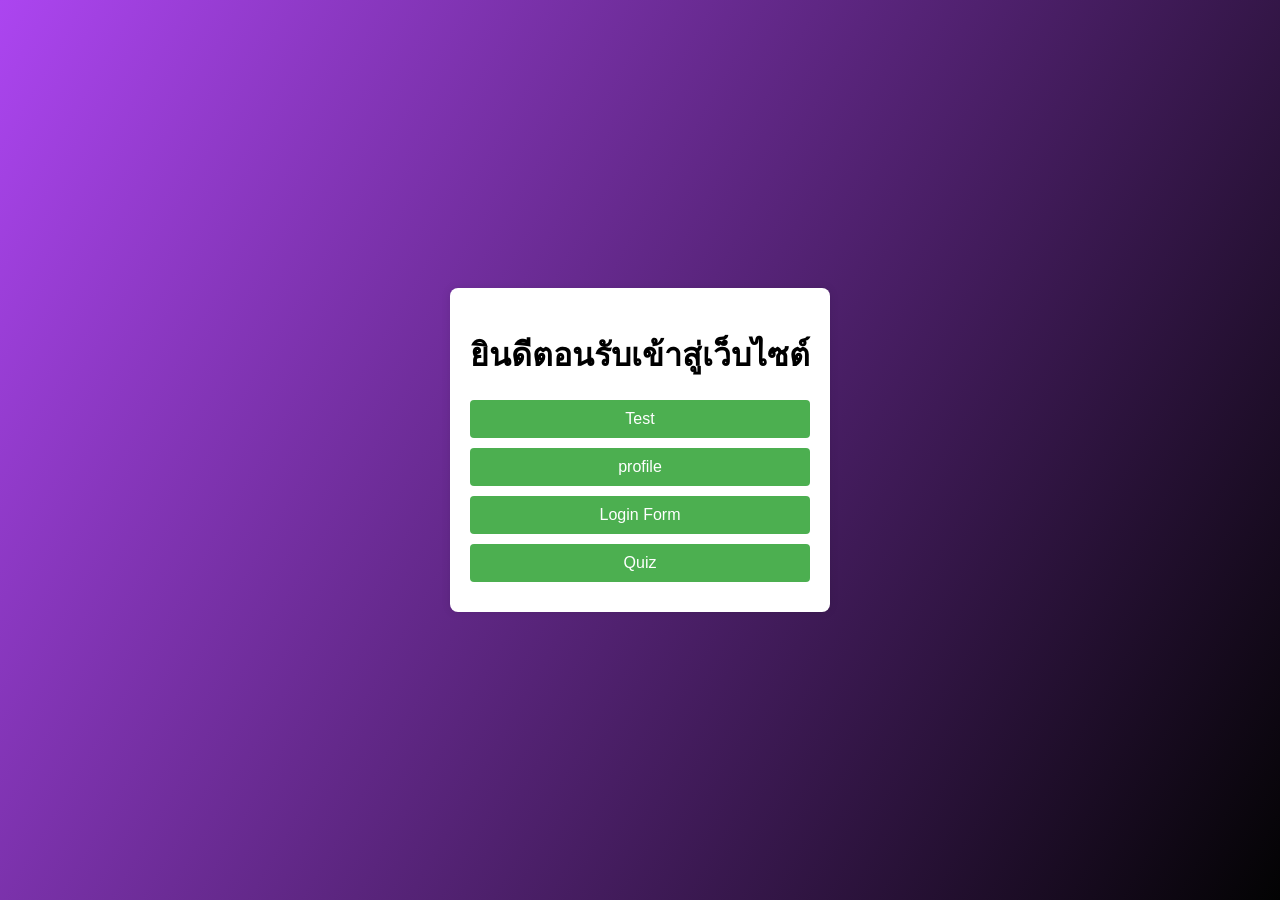
<file: Web-Programming/lab/static-web/index.html>
<!DOCTYPE html>
<html lang="en">
<head>
    <meta charset="UTF-8">
    <meta name="viewport" content="width=device-width, initial-scale=1.0">
    <link rel="stylesheet" href="style.css">
    <title>Homepage</title>
</head>
<body>
    <div class="container">
        <h1>ยินดีตอนรับเข้าสู่เว็บไซต์</h1>
        <a href="test.html">Test</a>
        <a href="profile.html">profile</a>
        <a href="login.html">Login Form</a>
        <a href="quiz.html">Quiz</a>

    </div>
</body>
</html>
</file>
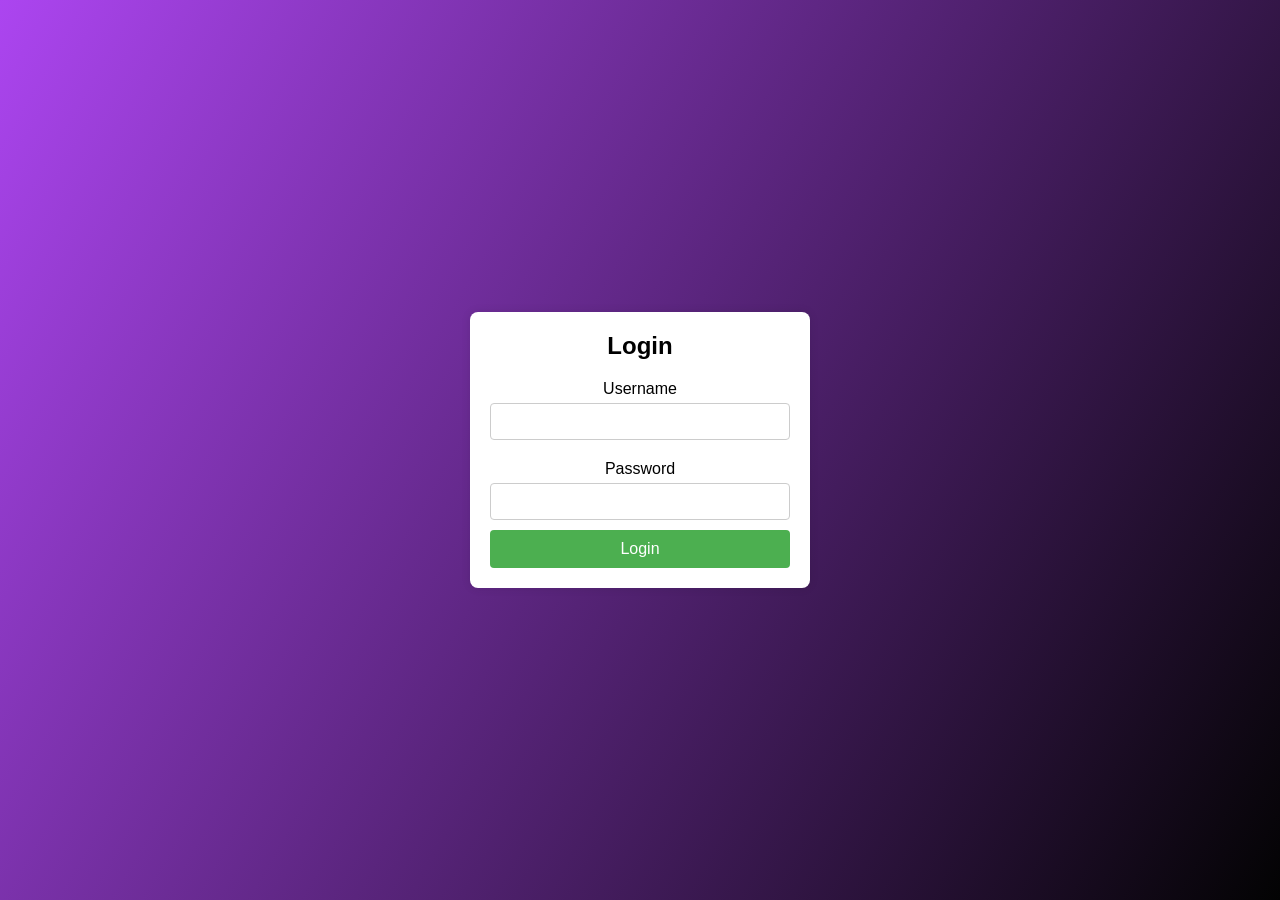
<file: Web-Programming/lab/static-web/login.html>
<!DOCTYPE html>
<html lang="en">
<head>
    <meta charset="UTF-8">
    <meta name="viewport" content="width=device-width, initial-scale=1.0">
    <title>Login Form</title>
    <link rel="stylesheet" href="style.css">
</head>
<body>
    <div class="login-container form-login">
        <h2>Login</h2>
        <form>
            <label for="username">Username</label>
            <input type="text" id="username" name="username" required>
            
            <label for="password">Password</label>
            <input type="password" id="password" name="password" required>
            
            <button type="submit">Login</button>
        </form>
    </div>
</body>
</html>
</file>
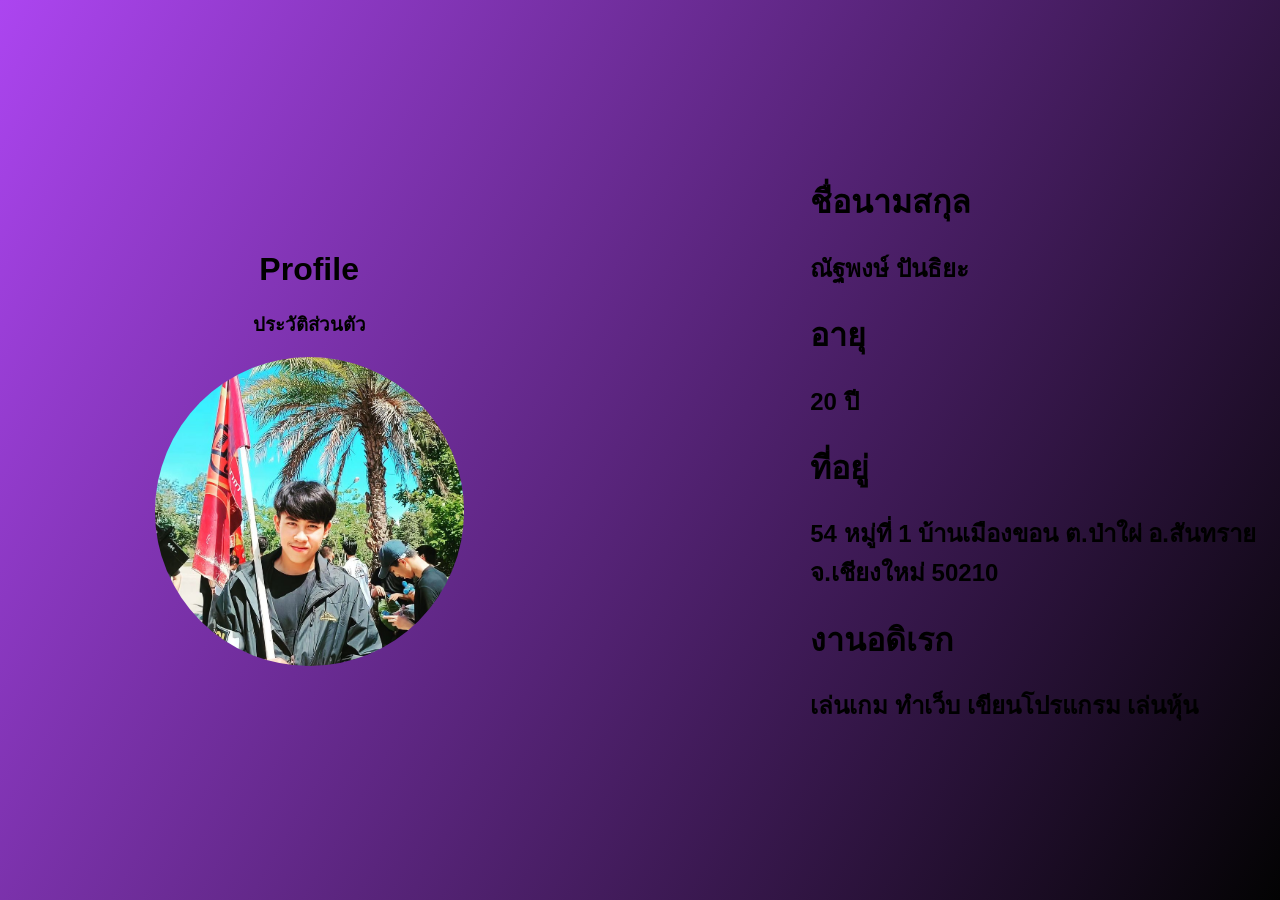
<file: Web-Programming/lab/static-web/profile.html>
<!DOCTYPE html>
<html lang="en">

<head>
    <meta charset="UTF-8">
    <meta name="viewport" content="width=device-width, initial-scale=1.0">
    <link rel="stylesheet" href="style.css">
    <title>Profile</title>
</head>

<body>
    <div class="head-contents">
        <h1>Profile</h1>
        <h3>ประวัติส่วนตัว</h3>
        <img class="resimg" src="asset/profile.jpg" alt="profile">
    </div>
    <div class="content-body">
        <h1>ชื่อนามสกุล</h1>
        <h2>ณัฐพงษ์ ปันธิยะ</h2>
        <h1>อายุ</h1>
        <h2>20 ปี</h2>
        <h1>ที่อยู่</h1>
        <h2>54 หมู่ที่ 1 บ้านเมืองขอน ต.ป่าใผ่ อ.สันทราย จ.เชียงใหม่ 50210</h2>
        <h1>งานอดิเรก</h1>
        <h2>เล่นเกม ทำเว็บ เขียนโปรแกรม เล่นหุ้น</h2>
    </div>

</body>

</html>
</file>
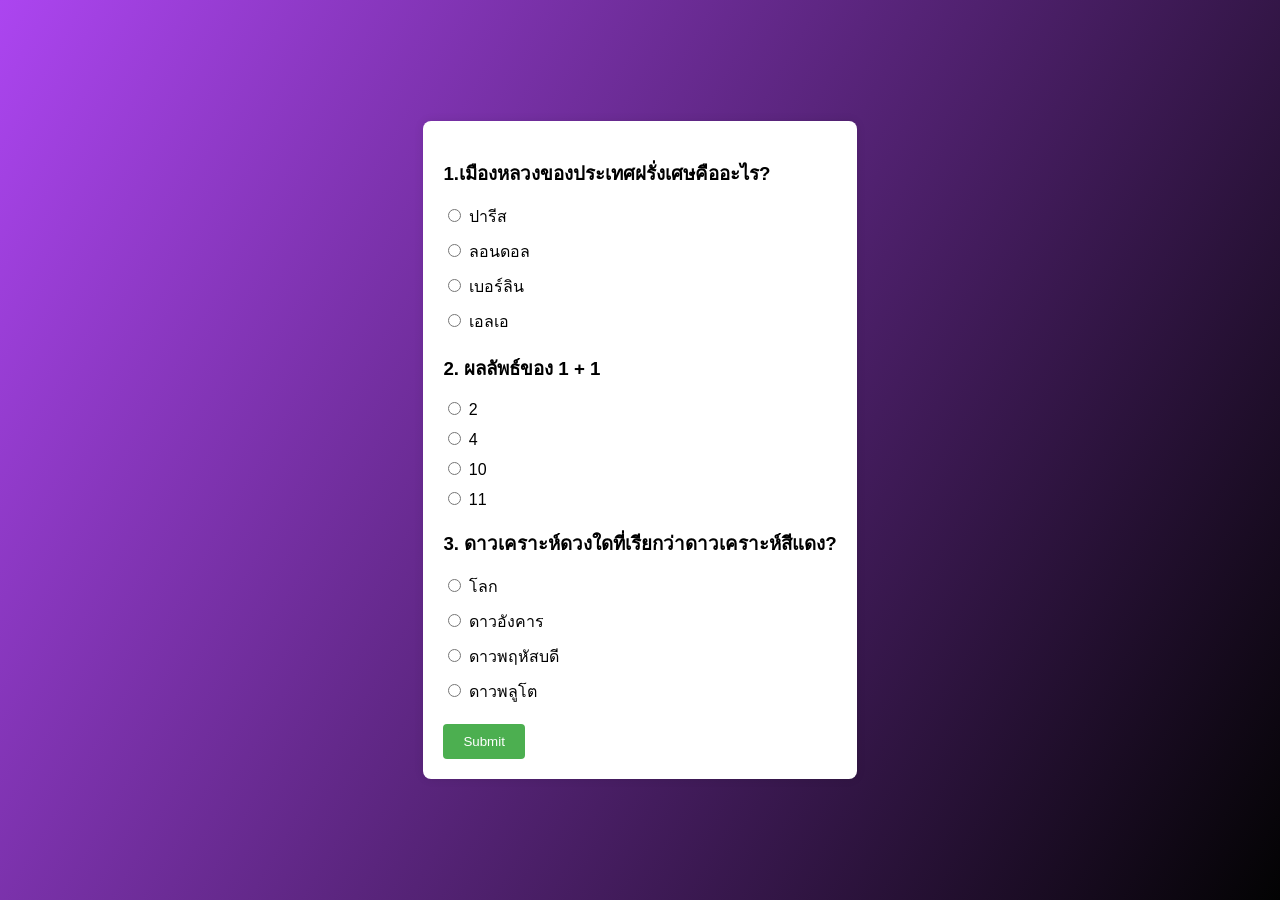
<file: Web-Programming/lab/static-web/quiz.html>
<!DOCTYPE html>
<html lang="en">

<head>
    <meta charset="UTF-8">
    <meta name="viewport" content="width=device-width, initial-scale=1.0">
    <link rel="stylesheet" href="style.css">
    <title>Quiz</title>
</head>

<body>
    <div class="quiz-container">
        <form>
            <div class="quiz-question">
                <h3>1.เมืองหลวงของประเทศฝรั่งเศษคืออะไร?</h3>
                <ul class="quiz-options">
                    <li><input type="radio"><label for="q1a1"> ปารีส</label></li>
                    <li><input type="radio"><label for="q1a2"> ลอนดอล</label></li>
                    <li><input type="radio"><label for="q1a3"> เบอร์ลิน</label></li>
                    <li><input type="radio"><label for="q1a4"> เอลเอ</label></li>
                </ul>
            </div>
            <div class="quiz-question">
                <h3>2. ผลลัพธ์ของ 1 + 1</h3>
                <ul class="quiz-options">
                    <li><input type="radio"><label for="q2a1"> 2</label></li>
                    <li><input type="radio"><label for="q2a2"> 4</label></li>
                    <li><input type="radio"><label for="q2a3"> 10</label></li>
                    <li><input type="radio"><label for="q2a4"> 11</label></li>
                </ul>
            </div>
            <div class="quiz-question">
                <h3>3. ดาวเคราะห์ดวงใดที่เรียกว่าดาวเคราะห์สีแดง?</h3>
                <ul class="quiz-options">
                    <li><input type="radio"><label for="q3a1"> โลก</label></li>
                    <li><input type="radio"><label for="q3a2"> ดาวอังคาร</label></li>
                    <li><input type="radio"><label for="q3a3"> ดาวพฤหัสบดี</label></li>
                    <li><input type="radio"><label for="q3a4"> ดาวพลูโต</label></li>
                </ul>
            </div>
            <button type="submit" class="submit-button">Submit</button>
        </form>
    </div>
</body>

</html>
</file>
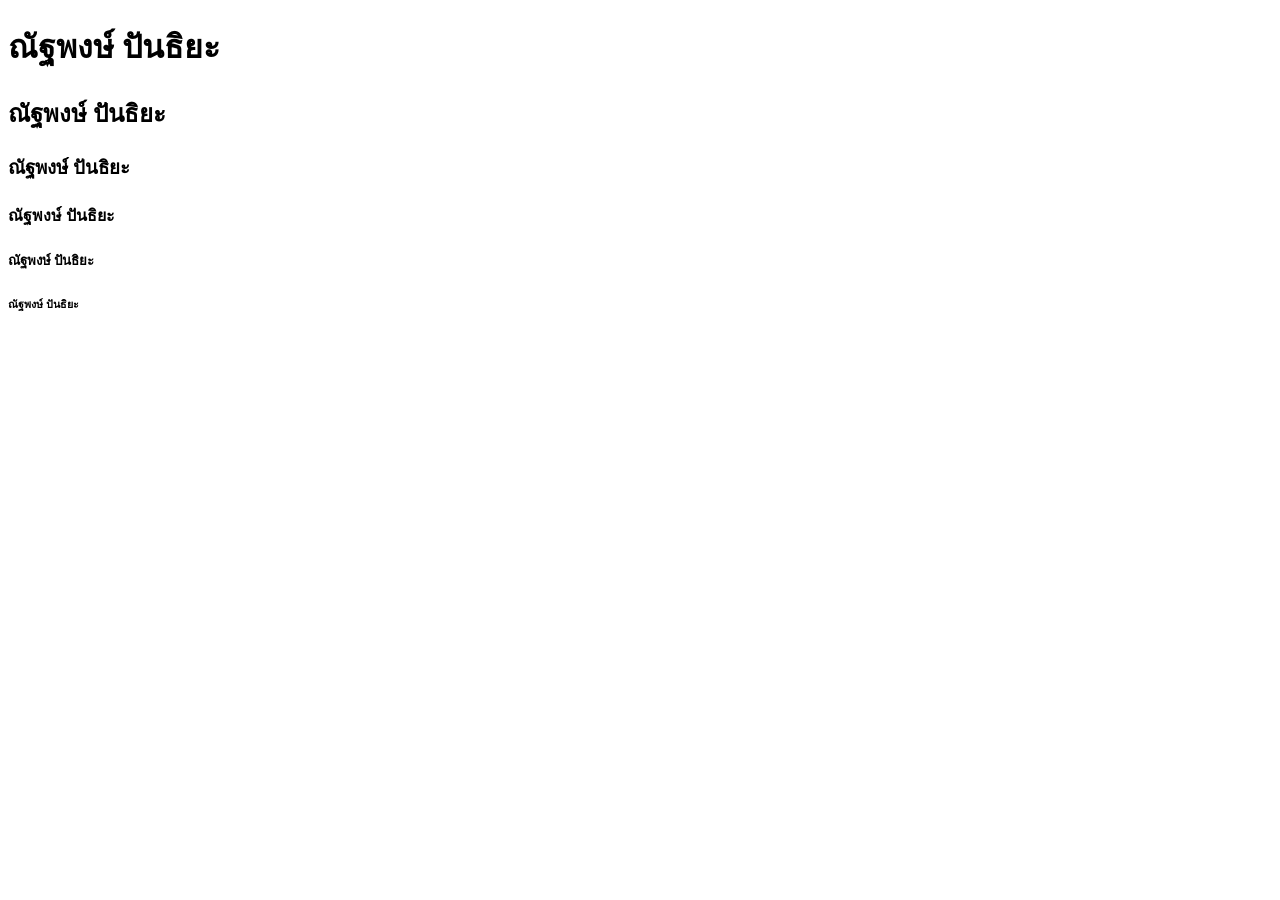
<file: Web-Programming/lab/static-web/test.html>
<!DOCTYPE html>
<html lang="en">
<head>
    <meta charset="UTF-8">
    <meta name="viewport" content="width=device-width, initial-scale=1.0">
    <title>Document</title>
</head>
<body>
    <h1>ณัฐพงษ์ ปันธิยะ</h1>
    <h2>ณัฐพงษ์ ปันธิยะ</h2>
    <h3>ณัฐพงษ์ ปันธิยะ</h3>
    <h4>ณัฐพงษ์ ปันธิยะ</h4>
    <h5>ณัฐพงษ์ ปันธิยะ</h5>
    <h6>ณัฐพงษ์ ปันธิยะ</h6>
</body>
</html>
</file>
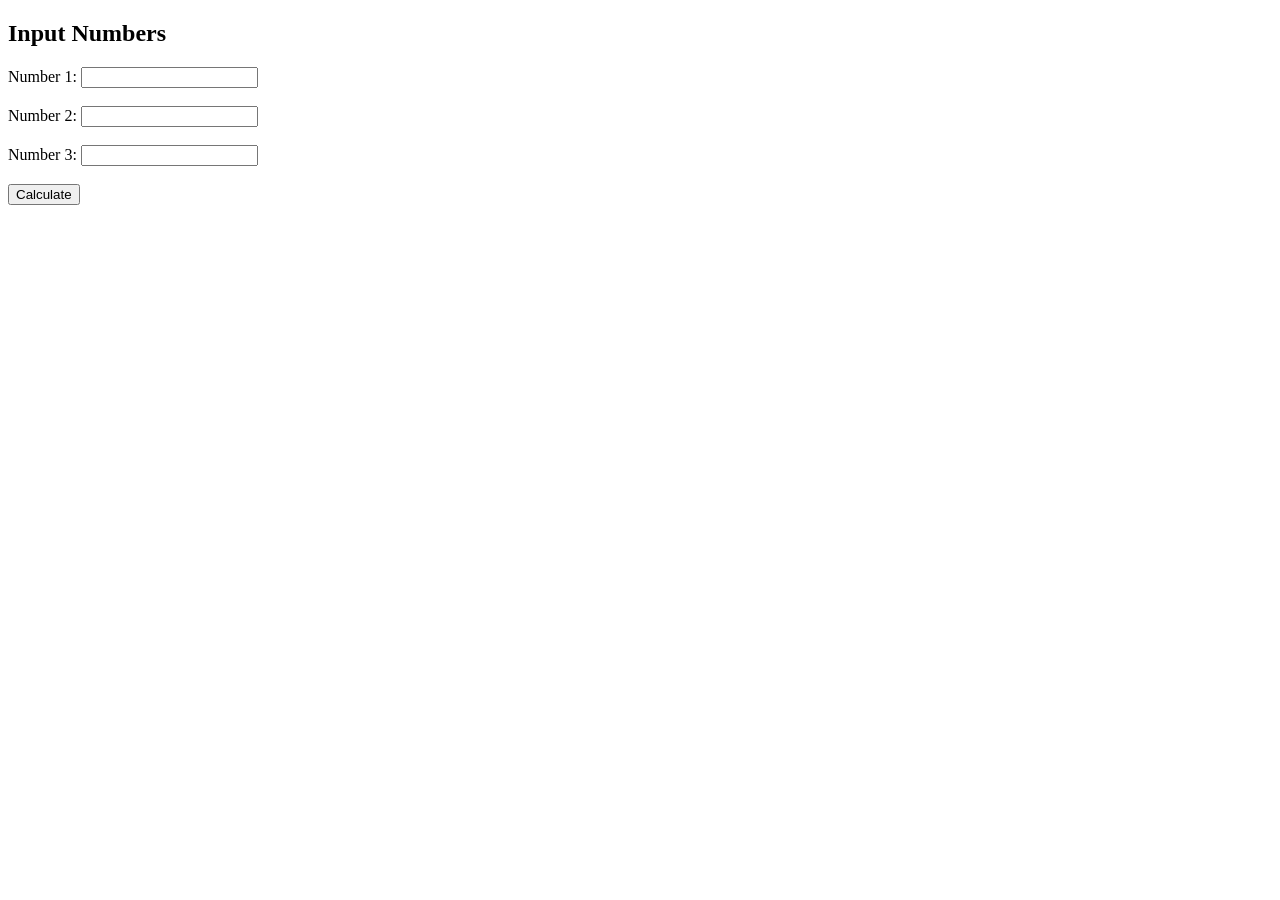
<file: Web-Programming/lab/legacy-php/project2/calculate.html>
<!DOCTYPE html>
<html lang="en">

<head>
    <meta charset="UTF-8">
    <meta name="viewport" content="width=device-width, initial-scale=1.0">
    <title>Input Numbers</title>
</head>

<body>
    <h2>Input Numbers</h2>
    <form action="calculate.php" method="post">
        <label for="num1">Number 1:</label>
        <input type="number" id="num1" name="num1" required><br><br>

        <label for="num2">Number 2:</label>
        <input type="number" id="num2" name="num2" required><br><br>

        <label for="num3">Number 3:</label>
        <input type="number" id="num3" name="num3" required><br><br>

        <button type="submit">Calculate</button>
    </form>
</body>

</html>
</file>
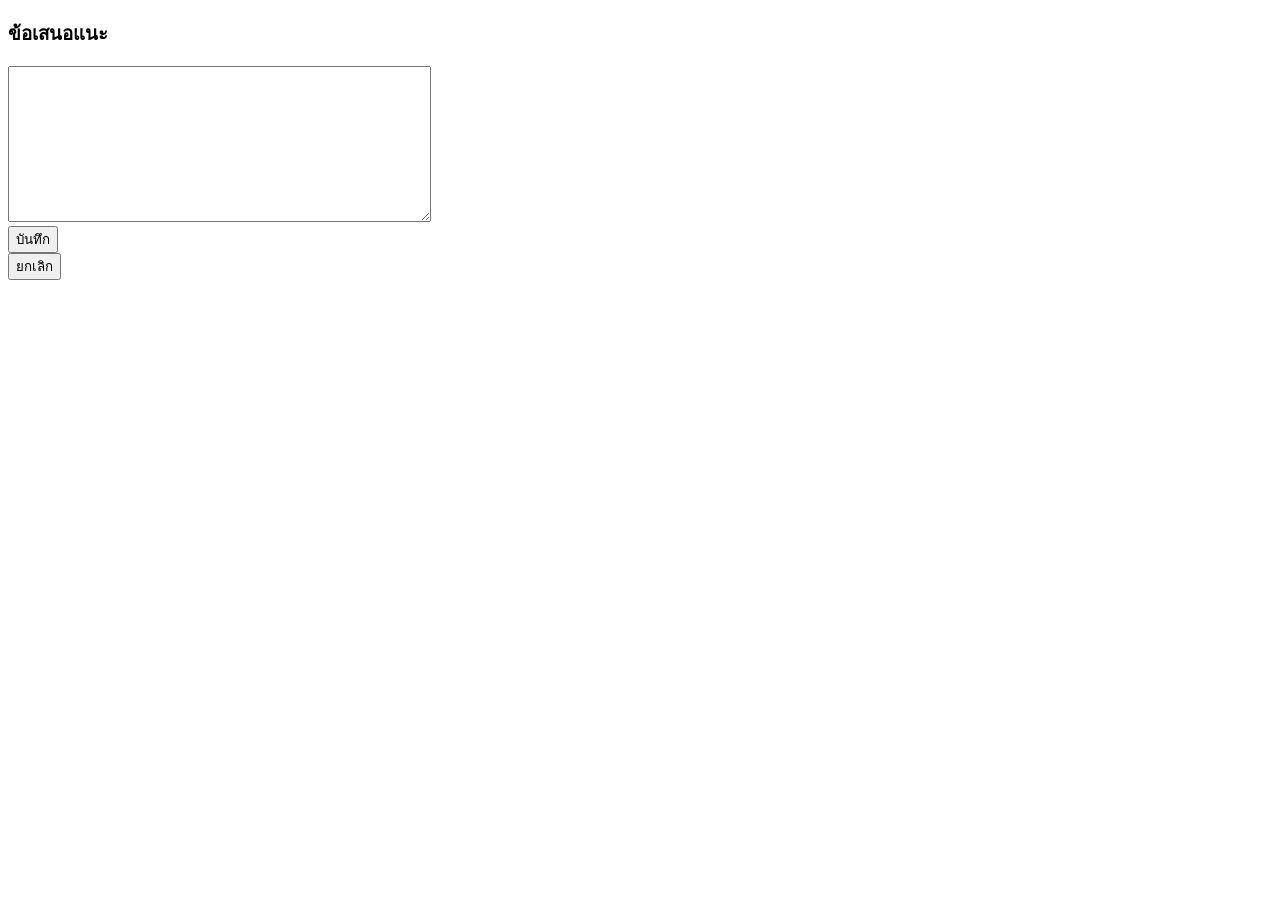
<file: Web-Programming/lab/legacy-php/project2/feedback.html>
<!DOCTYPE html>
<html lang="en">
<head>
    <meta charset="UTF-8">
    <meta name="viewport" content="width=device-width, initial-scale=1.0">
    <title>ข้อเสนอแนะ</title>
</head>
<body>
    <h3>ข้อเสนอแนะ</h3>
    <form action="feedback.php" method="post">
        <textarea name="zis" id="zis" rows="10" cols="50" required></textarea><br>
        <button type="submit">บันทึก</button><br>
        <button type="reset">ยกเลิก</button>
    </form>
</body>
</html>
</file>
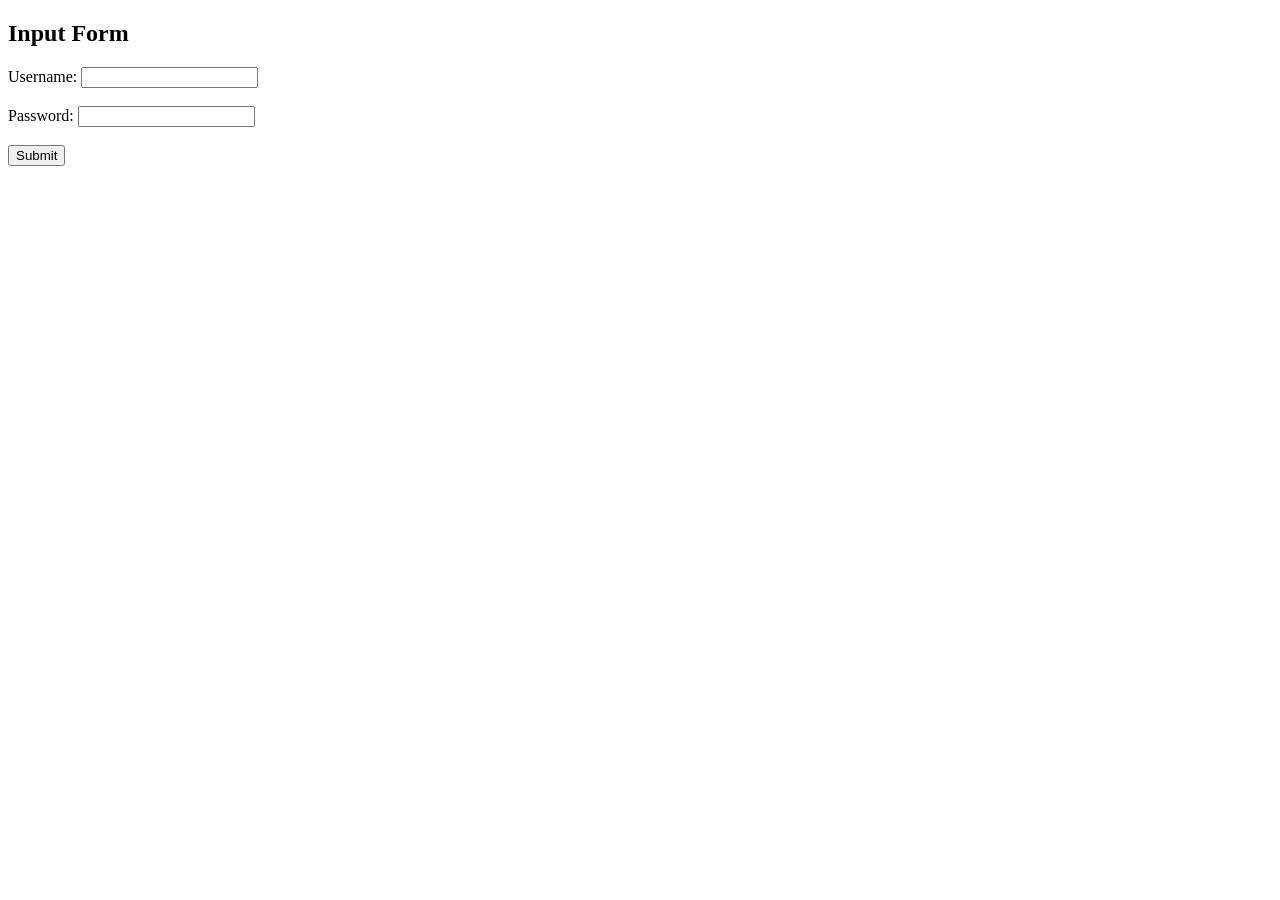
<file: Web-Programming/lab/legacy-php/project2/login.html>
<!DOCTYPE html>
<html lang="en">

<head>
    <meta charset="UTF-8">
    <meta name="viewport" content="width=device-width, initial-scale=1.0">
    <title>Input Form</title>
</head>

<body>
    <h2>Input Form</h2>
    <form action="display.php" method="post">
        <label for="username">Username:</label>
        <input type="text" id="username" name="username" required><br><br>
        <label for="password">Password:</label>
        <input type="password" id="password" name="password" required><br><br>
        <button type="submit">Submit</button>
    </form>
</body>

</html>
</file>
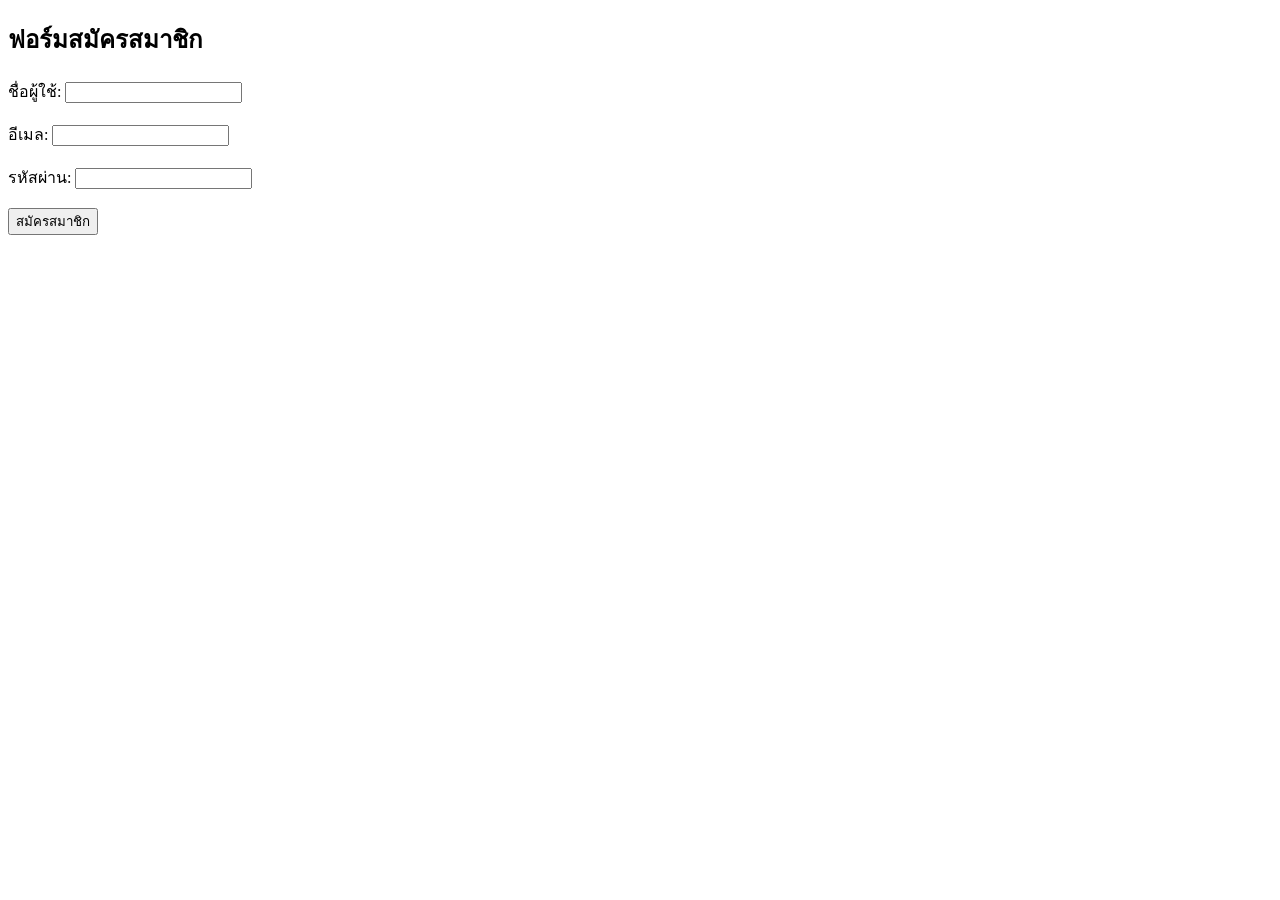
<file: Web-Programming/lab/legacy-php/project2/register.html>
<!DOCTYPE html>
<html lang="en">

<head>
    <meta charset="UTF-8">
    <meta name="viewport" content="width=device-width, initial-scale=1.0">
    <title>สมัครสมาชิก</title>
</head>

<body>
    <h2>ฟอร์มสมัครสมาชิก</h2>
    <form action="register.php" method="post">
        <label for="username">ชื่อผู้ใช้:</label>
        <input type="text" id="username" name="username" required><br><br>

        <label for="email">อีเมล:</label>
        <input type="email" id="email" name="email" required><br><br>

        <label for="password">รหัสผ่าน:</label>
        <input type="password" id="password" name="password" required><br><br>

        <button type="submit">สมัครสมาชิก</button>
    </form>
</body>

</html>
</file>
<file: Web-Programming/lab/static-web/style.css>
body {
  padding: 0;
  margin: 0;
  background-image: linear-gradient(120deg, #ac45f0, #030303);
  font-family: Arial, sans-serif;
  display: flex;
  justify-content: center;
  align-items: center;
  height: 100vh;
}

.container {
    background-color: #fff;
    padding: 20px;
    box-shadow: 0 0 10px rgba(0, 0, 0, 0.1);
    border-radius: 8px;
    text-align: center;
}

.container h1 {
  margin-bottom: 20px;
}
.container a {
  display: block;
  margin: 10px 0;
  padding: 10px;
  background-color: #4caf50;
  color: white;
  text-decoration: none;
  border-radius: 4px;
  transition: background-color 0.3s;
}
.container a:hover {
  background-color: #45a049;
}

.head-contents {
  align-items: center;
  text-align: center;
}

.content-body {
  padding-left: 15%;
}

.resimg {
  border-radius: 50%;
  width: 50%;
  height: auto;
}

.form-login {
  margin: 10%;
  padding: 20px;
  background-color: white;
  text-align: center;
}

.login-container {
  background-color: #fff;
  padding: 20px;
  box-shadow: 0 0 10px rgba(0, 0, 0, 0.1);
  border-radius: 8px;
  width: 300px;
}

.login-container h2 {
  margin: 0 0 20px;
  text-align: center;
}

.login-container label {
  display: block;
  margin: 10px 0 5px;
}

.login-container input[type="text"],
.login-container input[type="password"] {
  width: 100%;
  padding: 10px;
  box-sizing: border-box;
  margin-bottom: 10px;
  border: 1px solid #ccc;
  border-radius: 4px;
}

.login-container button {
  width: 100%;
  padding: 10px;
  background-color: #4caf50;
  border: none;
  color: #fff;
  font-size: 16px;
  border-radius: 4px;
  cursor: pointer;
}

.login-container button:hover {
  background-color: #45a049;
}

.quiz-container {
  background-color: #fff;
  padding: 20px;
  box-shadow: 0 0 10px rgba(0, 0, 0, 0.1);
  border-radius: 8px;
  max-width: 600px;
  margin: auto;
}

.quiz-question {
  margin-bottom: 20px;
}

.quiz-question h3 {
  margin-bottom: 10px;
}

.quiz-options {
  list-style-type: none;
  padding: 0;
}

.quiz-options li {
  margin-bottom: 10px;
}

.submit-button {
  background-color: #4caf50;
  color: white;
  padding: 10px 20px;
  border: none;
  border-radius: 4px;
  cursor: pointer;
}

.submit-button:hover {
  background-color: #45a049;
}
</file>
